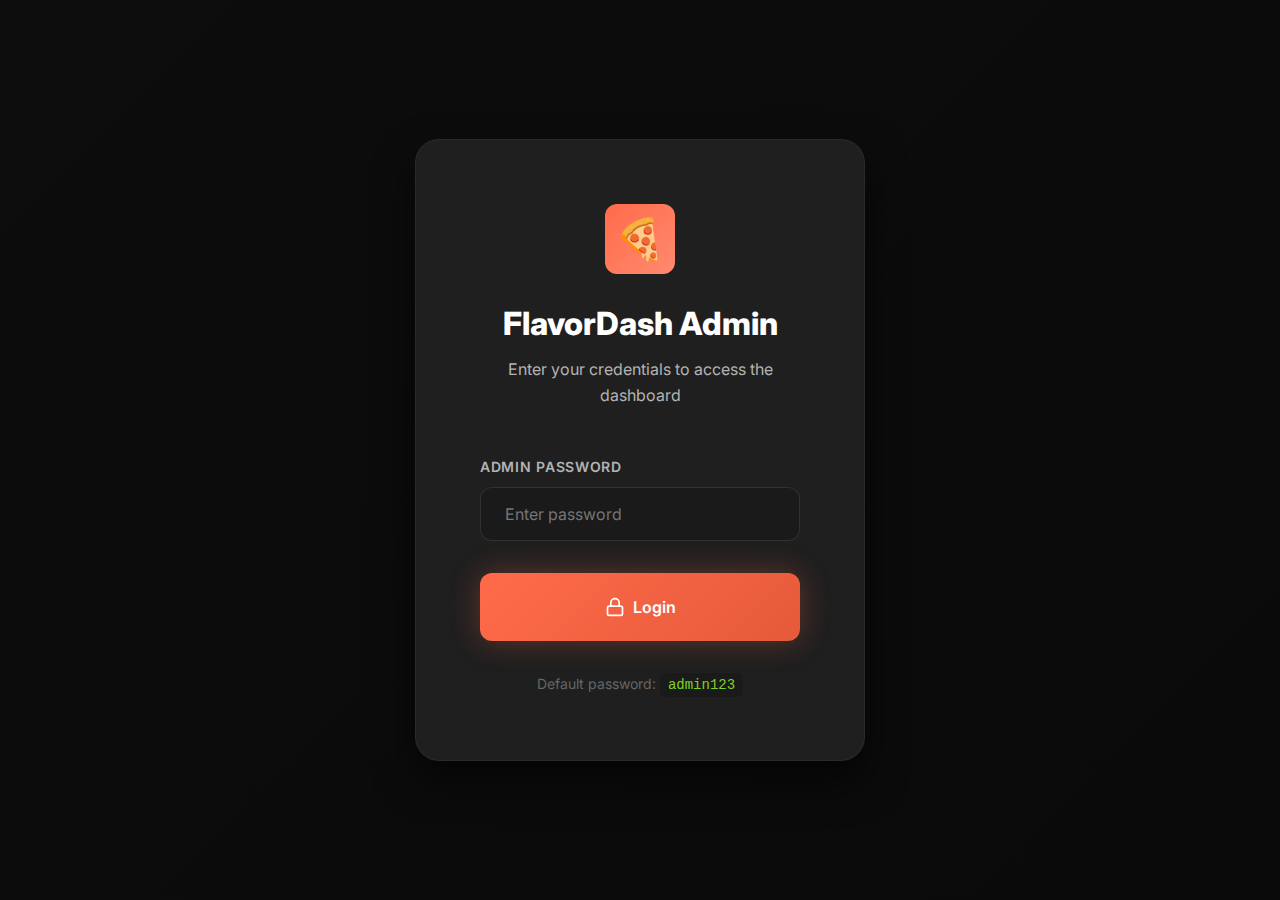
<file: admin.html>
<!DOCTYPE html>
<html lang="en">

<head>
    <meta charset="UTF-8">
    <meta name="viewport" content="width=device-width, initial-scale=1.0">
    <meta name="description" content="FlavorDash - Admin Dashboard">
    <title>Admin Dashboard | FlavorDash</title>
    <link rel="stylesheet" href="styles.css">
    <link rel="stylesheet" href="admin.css">
    <link rel="icon"
        href="data:image/svg+xml,<svg xmlns='http://www.w3.org/2000/svg' viewBox='0 0 100 100'><text y='.9em' font-size='90'>🍔</text></svg>">
</head>

<body>
    <!-- Login Screen -->
    <div class="login-container" id="loginScreen">
        <div class="login-card">
            <div class="login-header">
                <div class="logo-icon">🍕</div>
                <h1 class="login-title">FlavorDash <span class="accent">Admin</span></h1>
                <p class="login-subtitle">Enter your credentials to access the dashboard</p>
            </div>
            <form class="login-form" id="loginForm">
                <div class="form-group">
                    <label for="password">Admin Password</label>
                    <input type="password" id="password" class="form-input" placeholder="Enter password" required>
                </div>
                <button type="submit" class="login-btn">
                    <svg xmlns="http://www.w3.org/2000/svg" viewBox="0 0 24 24" fill="none" stroke="currentColor"
                        stroke-width="2" stroke-linecap="round" stroke-linejoin="round">
                        <rect x="3" y="11" width="18" height="11" rx="2" ry="2"></rect>
                        <path d="M7 11V7a5 5 0 0 1 10 0v4"></path>
                    </svg>
                    Login
                </button>
                <p class="login-hint">Default password: <code>admin123</code></p>
            </form>
        </div>
    </div>

    <!-- Admin Dashboard -->
    <div class="admin-dashboard" id="adminDashboard" style="display: none;">
        <!-- Header -->
        <header class="header">
            <div class="header-container">
                <a href="index.html" class="logo">
                    <div class="logo-icon">🍕</div>
                    <span class="logo-text">FlavorDash Admin</span>
                </a>

                <nav class="nav-menu">
                    <a href="index.html" class="nav-link">Main Site</a>
                    <a href="orders.html" class="nav-link">Orders</a>
                    <button class="logout-btn" onclick="logout()">
                        <svg xmlns="http://www.w3.org/2000/svg" viewBox="0 0 24 24" fill="none" stroke="currentColor"
                            stroke-width="2" stroke-linecap="round" stroke-linejoin="round">
                            <path d="M9 21H5a2 2 0 0 1-2-2V5a2 2 0 0 1 2-2h4"></path>
                            <polyline points="16 17 21 12 16 7"></polyline>
                            <line x1="21" y1="12" x2="9" y2="12"></line>
                        </svg>
                        Logout
                    </button>
                </nav>
            </div>
        </header>

        <!-- Main Content -->
        <main class="admin-content">
            <div class="admin-container">
                <h1 class="admin-title">Dashboard <span class="accent">Overview</span></h1>

                <!-- Statistics Cards -->
                <div class="stats-grid">
                    <div class="stat-card">
                        <div class="stat-icon" style="background: rgba(255, 107, 74, 0.15);">
                            <svg xmlns="http://www.w3.org/2000/svg" viewBox="0 0 24 24" fill="none"
                                stroke="currentColor" stroke-width="2" stroke-linecap="round" stroke-linejoin="round">
                                <circle cx="9" cy="21" r="1"></circle>
                                <circle cx="20" cy="21" r="1"></circle>
                                <path d="M1 1h4l2.68 13.39a2 2 0 0 0 2 1.61h9.72a2 2 0 0 0 2-1.61L23 6H6"></path>
                            </svg>
                        </div>
                        <div class="stat-details">
                            <span class="stat-label">Total Orders</span>
                            <span class="stat-value" id="totalOrders">0</span>
                        </div>
                    </div>

                    <div class="stat-card">
                        <div class="stat-icon" style="background: rgba(126, 211, 33, 0.15);">
                            <svg xmlns="http://www.w3.org/2000/svg" viewBox="0 0 24 24" fill="none"
                                stroke="currentColor" stroke-width="2" stroke-linecap="round" stroke-linejoin="round">
                                <rect x="2" y="7" width="20" height="14" rx="2" ry="2"></rect>
                                <path d="M16 21V5a2 2 0 0 0-2-2h-4a2 2 0 0 0-2 2v16"></path>
                            </svg>
                        </div>
                        <div class="stat-details">
                            <span class="stat-label">Total Products</span>
                            <span class="stat-value" id="totalProducts">0</span>
                        </div>
                    </div>

                    <div class="stat-card">
                        <div class="stat-icon" style="background: rgba(33, 150, 243, 0.15);">
                            <svg xmlns="http://www.w3.org/2000/svg" viewBox="0 0 24 24" fill="none"
                                stroke="currentColor" stroke-width="2" stroke-linecap="round" stroke-linejoin="round">
                                <line x1="12" y1="1" x2="12" y2="23"></line>
                                <path d="M17 5H9.5a3.5 3.5 0 0 0 0 7h5a3.5 3.5 0 0 1 0 7H6"></path>
                            </svg>
                        </div>
                        <div class="stat-details">
                            <span class="stat-label">Total Revenue</span>
                            <span class="stat-value" id="totalRevenue">$0</span>
                        </div>
                    </div>

                    <div class="stat-card">
                        <div class="stat-icon" style="background: rgba(255, 193, 7, 0.15);">
                            <svg xmlns="http://www.w3.org/2000/svg" viewBox="0 0 24 24" fill="none"
                                stroke="currentColor" stroke-width="2" stroke-linecap="round" stroke-linejoin="round">
                                <circle cx="12" cy="12" r="10"></circle>
                                <polyline points="12 6 12 12 16 14"></polyline>
                            </svg>
                        </div>
                        <div class="stat-details">
                            <span class="stat-label">Pending Orders</span>
                            <span class="stat-value" id="pendingOrders">0</span>
                        </div>
                    </div>
                </div>

                <!-- Recent Orders Section -->
                <div class="section">
                    <div class="section-header">
                        <h2 class="section-title">Recent Orders</h2>
                        <a href="orders.html" class="view-all-link">View All →</a>
                    </div>
                    <div class="table-container">
                        <table class="data-table">
                            <thead>
                                <tr>
                                    <th>Order ID</th>
                                    <th>Date</th>
                                    <th>Items</th>
                                    <th>Total</th>
                                    <th>Status</th>
                                </tr>
                            </thead>
                            <tbody id="recentOrdersTable">
                                <!-- Orders will be inserted here -->
                            </tbody>
                        </table>
                    </div>
                </div>

                <!-- Products Section -->
                <div class="section">
                    <div class="section-header">
                        <h2 class="section-title">Products Management</h2>
                        <span class="info-text">View and manage menu items</span>
                    </div>
                    <div class="table-container">
                        <table class="data-table">
                            <thead>
                                <tr>
                                    <th>Image</th>
                                    <th>Name</th>
                                    <th>Category</th>
                                    <th>Price</th>
                                    <th>Badge</th>
                                </tr>
                            </thead>
                            <tbody id="productsTable">
                                <!-- Products will be inserted here -->
                            </tbody>
                        </table>
                    </div>
                </div>
            </div>
        </main>

        <!-- Footer -->
        <footer class="footer">
            <div class="footer-bottom">
                <p class="footer-copyright">© 2024 FlavorDash Admin Panel. All rights reserved.</p>
            </div>
        </footer>
    </div>

    <script src="orders.js"></script>
    <script src="admin.js"></script>
</body>

</html>
</file>
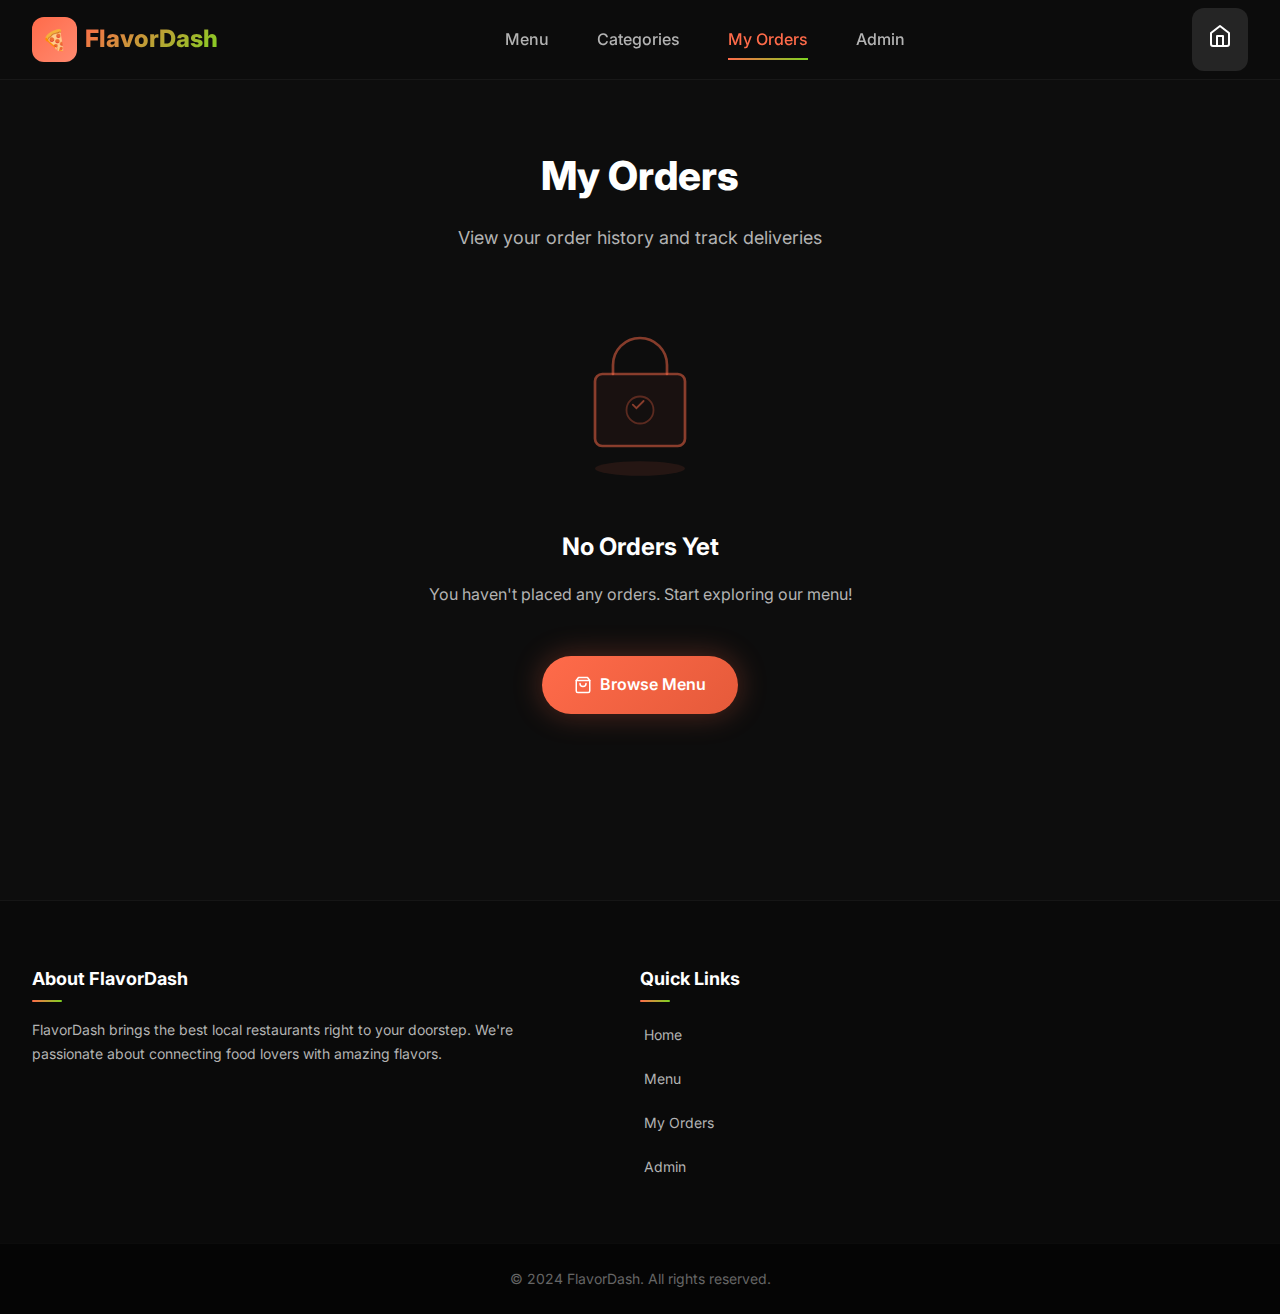
<file: orders.html>
<!DOCTYPE html>
<html lang="en">

<head>
    <meta charset="UTF-8">
    <meta name="viewport" content="width=device-width, initial-scale=1.0">
    <meta name="description" content="FlavorDash - View your order history and track deliveries">
    <title>My Orders | FlavorDash</title>
    <link rel="stylesheet" href="styles.css">
    <link rel="stylesheet" href="orders.css">
    <link rel="icon"
        href="data:image/svg+xml,<svg xmlns='http://www.w3.org/2000/svg' viewBox='0 0 100 100'><text y='.9em' font-size='90'>🍔</text></svg>">
</head>

<body>
    <!-- Header -->
    <header class="header">
        <div class="header-container">
            <a href="index.html" class="logo">
                <div class="logo-icon">🍕</div>
                <span class="logo-text">FlavorDash</span>
            </a>

            <nav class="nav-menu">
                <a href="index.html#menu" class="nav-link">Menu</a>
                <a href="index.html#categories" class="nav-link">Categories</a>
                <a href="orders.html" class="nav-link active">My Orders</a>
                <a href="admin.html" class="nav-link">Admin</a>
            </nav>

            <a href="index.html" class="cart-button">
                <svg xmlns="http://www.w3.org/2000/svg" viewBox="0 0 24 24" fill="none" stroke="currentColor"
                    stroke-width="2" stroke-linecap="round" stroke-linejoin="round">
                    <path d="M3 9l9-7 9 7v11a2 2 0 0 1-2 2H5a2 2 0 0 1-2-2z"></path>
                    <polyline points="9 22 9 12 15 12 15 22"></polyline>
                </svg>
            </a>
        </div>
    </header>

    <!-- Main Content -->
    <main class="main-content">
        <div class="orders-container">
            <div class="orders-header">
                <h1 class="page-title">My <span class="accent">Orders</span></h1>
                <p class="page-description">View your order history and track deliveries</p>
            </div>

            <!-- Empty State -->
            <div class="orders-empty" id="ordersEmpty" style="display: none;">
                <div class="empty-illustration">
                    <svg xmlns="http://www.w3.org/2000/svg" viewBox="0 0 200 180" fill="none">
                        <ellipse cx="100" cy="165" rx="50" ry="8" fill="rgba(255,107,74,0.1)" />
                        <rect x="50" y="60" width="100" height="80" rx="8" stroke="rgba(255,107,74,0.5)"
                            stroke-width="3" fill="rgba(255,107,74,0.05)" />
                        <path d="M70 60V50a30 30 0 0 1 60 0v10" stroke="rgba(255,107,74,0.5)" stroke-width="3"
                            stroke-linecap="round" fill="none" />
                        <circle cx="100" cy="100" r="15" stroke="rgba(255,107,74,0.3)" stroke-width="2"
                            fill="rgba(13,13,13,0.5)" />
                        <path d="M92 94l4 4 8-8" stroke="rgba(255,107,74,0.5)" stroke-width="2" stroke-linecap="round"
                            fill="none" />
                    </svg>
                </div>
                <h3 class="empty-title">No Orders Yet</h3>
                <p class="empty-text">You haven't placed any orders. Start exploring our menu!</p>
                <a href="index.html#menu" class="browse-menu-btn">
                    <svg xmlns="http://www.w3.org/2000/svg" viewBox="0 0 24 24" fill="none" stroke="currentColor"
                        stroke-width="2" stroke-linecap="round" stroke-linejoin="round">
                        <path d="M6 2L3 6v14a2 2 0 0 0 2 2h14a2 2 0 0 0 2-2V6l-3-4z"></path>
                        <line x1="3" y1="6" x2="21" y2="6"></line>
                        <path d="M16 10a4 4 0 0 1-8 0"></path>
                    </svg>
                    Browse Menu
                </a>
            </div>

            <!-- Orders List -->
            <div class="orders-list" id="ordersList"></div>
        </div>
    </main>

    <!-- Footer -->
    <footer class="footer">
        <div class="footer-main">
            <div class="footer-container">
                <div class="footer-column">
                    <h3 class="footer-heading">About FlavorDash</h3>
                    <p class="footer-about">
                        FlavorDash brings the best local restaurants right to your doorstep.
                        We're passionate about connecting food lovers with amazing flavors.
                    </p>
                </div>
                <div class="footer-column">
                    <h3 class="footer-heading">Quick Links</h3>
                    <ul class="footer-links">
                        <li><a href="index.html">Home</a></li>
                        <li><a href="index.html#menu">Menu</a></li>
                        <li><a href="orders.html">My Orders</a></li>
                        <li><a href="admin.html">Admin</a></li>
                    </ul>
                </div>
            </div>
        </div>
        <div class="footer-bottom">
            <p class="footer-copyright">© 2024 FlavorDash. All rights reserved.</p>
        </div>
    </footer>

    <script src="orders.js"></script>
</body>

</html>
</file>
<file: styles.css>
/* ============================================
   FlavorDash - Online Food Ordering System
   Modern Dark Theme with Coral & Lime Accents
   ============================================ */

/* Google Fonts */
@import url('https://fonts.googleapis.com/css2?family=Inter:wght@300;400;500;600;700;800&display=swap');

/* CSS Custom Properties */
:root {
  /* Colors */
  --bg-primary: #0d0d0d;
  --bg-secondary: #1a1a1a;
  --bg-tertiary: #252525;
  --bg-card: #1f1f1f;

  --text-primary: #ffffff;
  --text-secondary: #b3b3b3;
  --text-muted: #666666;

  --coral: #FF6B4A;
  --coral-light: #FF8A70;
  --coral-dark: #E55A3A;

  --lime: #7ED321;
  --lime-light: #9AE84A;
  --lime-dark: #6BB81A;

  /* Spacing */
  --space-xs: 0.25rem;
  --space-sm: 0.5rem;
  --space-md: 1rem;
  --space-lg: 1.5rem;
  --space-xl: 2rem;
  --space-2xl: 3rem;
  --space-3xl: 4rem;

  /* Typography */
  --font-family: 'Inter', -apple-system, BlinkMacSystemFont, sans-serif;
  --font-size-xs: 0.75rem;
  --font-size-sm: 0.875rem;
  --font-size-base: 1rem;
  --font-size-lg: 1.125rem;
  --font-size-xl: 1.25rem;
  --font-size-2xl: 1.5rem;
  --font-size-3xl: 2rem;
  --font-size-4xl: 2.5rem;
  --font-size-5xl: 3.5rem;

  /* Border Radius */
  --radius-sm: 0.375rem;
  --radius-md: 0.5rem;
  --radius-lg: 0.75rem;
  --radius-xl: 1rem;
  --radius-2xl: 1.5rem;
  --radius-full: 9999px;

  /* Shadows */
  --shadow-sm: 0 1px 2px rgba(0, 0, 0, 0.3);
  --shadow-md: 0 4px 6px rgba(0, 0, 0, 0.4);
  --shadow-lg: 0 10px 25px rgba(0, 0, 0, 0.5);
  --shadow-xl: 0 20px 40px rgba(0, 0, 0, 0.6);
  --shadow-glow-coral: 0 0 30px rgba(255, 107, 74, 0.3);
  --shadow-glow-lime: 0 0 30px rgba(126, 211, 33, 0.3);

  /* Transitions */
  --transition-fast: 150ms ease;
  --transition-base: 250ms ease;
  --transition-slow: 400ms ease;

  /* Layout */
  --header-height: 80px;
  --sidebar-width: 380px;
  --container-max: 1400px;
}

/* Reset & Base */
*,
*::before,
*::after {
  box-sizing: border-box;
  margin: 0;
  padding: 0;
}

html {
  scroll-behavior: smooth;
}

body {
  font-family: var(--font-family);
  background-color: var(--bg-primary);
  color: var(--text-primary);
  line-height: 1.6;
  min-height: 100vh;
  overflow-x: hidden;
}

a {
  text-decoration: none;
  color: inherit;
  transition: color var(--transition-fast);
}

ul {
  list-style: none;
}

img {
  max-width: 100%;
  height: auto;
  display: block;
}

button {
  font-family: inherit;
  cursor: pointer;
  border: none;
  outline: none;
}

/* ============================================
   Header Styles
   ============================================ */

.header {
  position: fixed;
  top: 0;
  left: 0;
  right: 0;
  height: var(--header-height);
  background: rgba(13, 13, 13, 0.95);
  backdrop-filter: blur(20px);
  border-bottom: 1px solid rgba(255, 255, 255, 0.05);
  z-index: 1000;
}

.header-container {
  max-width: var(--container-max);
  margin: 0 auto;
  padding: 0 var(--space-xl);
  height: 100%;
  display: flex;
  align-items: center;
  justify-content: space-between;
}

.logo {
  display: flex;
  align-items: center;
  gap: var(--space-sm);
}

.logo-icon {
  width: 45px;
  height: 45px;
  background: linear-gradient(135deg, var(--coral), var(--coral-light));
  border-radius: var(--radius-lg);
  display: flex;
  align-items: center;
  justify-content: center;
  font-size: var(--font-size-xl);
}

.logo-text {
  font-size: var(--font-size-2xl);
  font-weight: 800;
  background: linear-gradient(135deg, var(--coral), var(--lime));
  -webkit-background-clip: text;
  -webkit-text-fill-color: transparent;
  background-clip: text;
}

.nav-menu {
  display: flex;
  align-items: center;
  gap: var(--space-2xl);
}

.nav-link {
  font-size: var(--font-size-base);
  font-weight: 500;
  color: var(--text-secondary);
  position: relative;
  padding: var(--space-sm) 0;
}

.nav-link::after {
  content: '';
  position: absolute;
  bottom: 0;
  left: 0;
  width: 0;
  height: 2px;
  background: linear-gradient(90deg, var(--coral), var(--lime));
  transition: width var(--transition-base);
}

.nav-link:hover {
  color: var(--text-primary);
}

.nav-link:hover::after {
  width: 100%;
}

.nav-link.active {
  color: var(--coral);
}

.nav-link.active::after {
  width: 100%;
}

.cart-button {
  position: relative;
  background: var(--bg-tertiary);
  padding: var(--space-md);
  border-radius: var(--radius-lg);
  transition: all var(--transition-base);
}

.cart-button:hover {
  background: var(--bg-card);
  transform: translateY(-2px);
  box-shadow: var(--shadow-md);
}

.cart-button svg {
  width: 24px;
  height: 24px;
  color: var(--text-primary);
}

.cart-badge {
  position: absolute;
  top: -5px;
  right: -5px;
  background: var(--coral);
  color: white;
  font-size: var(--font-size-xs);
  font-weight: 700;
  min-width: 20px;
  height: 20px;
  border-radius: var(--radius-full);
  display: flex;
  align-items: center;
  justify-content: center;
  padding: 0 var(--space-xs);
}

/* ============================================
   Main Layout
   ============================================ */

.main-content {
  min-height: 100vh;
  padding-top: var(--header-height);
}

/* ============================================
   Hero Section
   ============================================ */

.hero {
  position: relative;
  height: 70vh;
  min-height: 500px;
  display: flex;
  align-items: center;
  overflow: hidden;
}

.hero-background {
  position: absolute;
  inset: 0;
  z-index: -1;
}

.hero-background img {
  width: 100%;
  height: 100%;
  object-fit: cover;
}

.hero-overlay {
  position: absolute;
  inset: 0;
  background: linear-gradient(90deg,
      rgba(13, 13, 13, 0.95) 0%,
      rgba(13, 13, 13, 0.7) 50%,
      rgba(13, 13, 13, 0.3) 100%);
}

.hero-content {
  position: relative;
  max-width: var(--container-max);
  margin: 0 auto;
  padding: 0 var(--space-xl);
  width: 100%;
}

.hero-badge {
  display: inline-flex;
  align-items: center;
  gap: var(--space-sm);
  background: rgba(126, 211, 33, 0.15);
  border: 1px solid rgba(126, 211, 33, 0.3);
  color: var(--lime);
  padding: var(--space-sm) var(--space-lg);
  border-radius: var(--radius-full);
  font-size: var(--font-size-sm);
  font-weight: 600;
  margin-bottom: var(--space-lg);
}

.hero-badge::before {
  content: '';
  width: 8px;
  height: 8px;
  background: var(--lime);
  border-radius: var(--radius-full);
  animation: pulse 2s infinite;
}

@keyframes pulse {

  0%,
  100% {
    opacity: 1;
    transform: scale(1);
  }

  50% {
    opacity: 0.5;
    transform: scale(1.2);
  }
}

.hero-title {
  font-size: var(--font-size-5xl);
  font-weight: 800;
  line-height: 1.1;
  margin-bottom: var(--space-lg);
  max-width: 600px;
}

.hero-title .highlight {
  background: linear-gradient(135deg, var(--coral), var(--coral-light));
  -webkit-background-clip: text;
  -webkit-text-fill-color: transparent;
  background-clip: text;
}

.hero-description {
  font-size: var(--font-size-lg);
  color: var(--text-secondary);
  max-width: 500px;
  margin-bottom: var(--space-xl);
}

.hero-cta {
  display: inline-flex;
  align-items: center;
  gap: var(--space-sm);
  background: linear-gradient(135deg, var(--coral), var(--coral-dark));
  color: white;
  padding: var(--space-lg) var(--space-2xl);
  border-radius: var(--radius-full);
  font-size: var(--font-size-lg);
  font-weight: 600;
  transition: all var(--transition-base);
  box-shadow: var(--shadow-glow-coral);
}

.hero-cta:hover {
  transform: translateY(-3px);
  box-shadow: 0 15px 40px rgba(255, 107, 74, 0.4);
}

.hero-cta svg {
  width: 20px;
  height: 20px;
  transition: transform var(--transition-base);
}

.hero-cta:hover svg {
  transform: translateX(5px);
}

/* ============================================
   Menu Section
   ============================================ */

.menu-section {
  padding: var(--space-3xl) var(--space-xl);
  max-width: var(--container-max);
  margin: 0 auto;
}

.section-header {
  display: flex;
  align-items: center;
  justify-content: space-between;
  margin-bottom: var(--space-2xl);
}

.section-title {
  font-size: var(--font-size-3xl);
  font-weight: 700;
}

.section-title .accent {
  color: var(--coral);
}

.filter-tabs {
  display: flex;
  gap: var(--space-sm);
}

.filter-tab {
  background: var(--bg-secondary);
  color: var(--text-secondary);
  padding: var(--space-sm) var(--space-lg);
  border-radius: var(--radius-full);
  font-size: var(--font-size-sm);
  font-weight: 500;
  transition: all var(--transition-base);
}

.filter-tab:hover {
  background: var(--bg-tertiary);
  color: var(--text-primary);
}

.filter-tab.active {
  background: var(--coral);
  color: white;
}

/* ============================================
   Food Cards Grid
   ============================================ */

.food-grid {
  display: grid;
  grid-template-columns: repeat(auto-fill, minmax(280px, 1fr));
  gap: var(--space-xl);
}

.food-card {
  background: var(--bg-card);
  border-radius: var(--radius-xl);
  overflow: hidden;
  transition: all var(--transition-base);
  border: 1px solid rgba(255, 255, 255, 0.03);
}

.food-card:hover {
  transform: translateY(-8px);
  box-shadow: var(--shadow-xl);
  border-color: rgba(255, 107, 74, 0.2);
}

.food-card-image {
  position: relative;
  height: 200px;
  overflow: hidden;
}

.food-card-image img {
  width: 100%;
  height: 100%;
  object-fit: cover;
  transition: transform var(--transition-slow);
}

.food-card:hover .food-card-image img {
  transform: scale(1.1);
}

.food-card-badge {
  position: absolute;
  top: var(--space-md);
  left: var(--space-md);
  background: var(--lime);
  color: var(--bg-primary);
  padding: var(--space-xs) var(--space-sm);
  border-radius: var(--radius-sm);
  font-size: var(--font-size-xs);
  font-weight: 700;
  text-transform: uppercase;
}

.food-card-content {
  padding: var(--space-lg);
}

.food-card-category {
  font-size: var(--font-size-xs);
  color: var(--coral);
  font-weight: 600;
  text-transform: uppercase;
  letter-spacing: 0.05em;
  margin-bottom: var(--space-xs);
}

.food-card-title {
  font-size: var(--font-size-xl);
  font-weight: 700;
  margin-bottom: var(--space-sm);
}

.food-card-description {
  font-size: var(--font-size-sm);
  color: var(--text-secondary);
  margin-bottom: var(--space-lg);
  line-height: 1.5;
}

.food-card-footer {
  display: flex;
  align-items: center;
  justify-content: space-between;
}

.food-card-price {
  font-size: var(--font-size-2xl);
  font-weight: 800;
  color: var(--text-primary);
}

.food-card-price span {
  font-size: var(--font-size-base);
  color: var(--text-muted);
  font-weight: 400;
}

.add-to-cart-btn {
  display: flex;
  align-items: center;
  gap: var(--space-sm);
  background: var(--coral);
  color: white;
  padding: var(--space-sm) var(--space-lg);
  border-radius: var(--radius-lg);
  font-size: var(--font-size-sm);
  font-weight: 600;
  transition: all var(--transition-base);
}

.add-to-cart-btn:hover {
  background: var(--coral-dark);
  transform: scale(1.05);
  box-shadow: var(--shadow-glow-coral);
}

.add-to-cart-btn svg {
  width: 18px;
  height: 18px;
}

/* ============================================
   Cart Overlay & Off-Canvas Drawer
   ============================================ */

/* Overlay Backdrop */
.cart-overlay {
  position: fixed;
  inset: 0;
  background: rgba(0, 0, 0, 0.7);
  backdrop-filter: blur(4px);
  z-index: 1000;
  opacity: 0;
  visibility: hidden;
  transition: all var(--transition-base);
}

.cart-overlay.active {
  opacity: 1;
  visibility: visible;
}

/* Off-Canvas Cart Drawer */
.cart-drawer {
  position: fixed;
  top: 0;
  right: 0;
  width: 400px;
  height: 100vh;
  background: linear-gradient(180deg, #1a1a1a 0%, #141414 100%);
  border-left: 1px solid rgba(255, 107, 74, 0.15);
  display: flex;
  flex-direction: column;
  z-index: 1001;
  transform: translateX(100%);
  transition: transform 0.35s cubic-bezier(0.4, 0, 0.2, 1);
  box-shadow: -10px 0 40px rgba(0, 0, 0, 0.5);
}

.cart-drawer.open {
  transform: translateX(0);
}

/* Drawer Header */
.drawer-header {
  display: flex;
  align-items: center;
  justify-content: space-between;
  padding: var(--space-xl);
  border-bottom: 1px solid rgba(255, 255, 255, 0.08);
  background: rgba(255, 107, 74, 0.03);
  flex-shrink: 0;
}

.drawer-title {
  display: flex;
  align-items: center;
  gap: var(--space-sm);
  font-size: var(--font-size-xl);
  font-weight: 700;
  margin: 0;
}

.drawer-title svg {
  color: var(--coral);
  width: 24px;
  height: 24px;
}

.cart-count {
  background: var(--bg-tertiary);
  padding: var(--space-xs) var(--space-sm);
  border-radius: var(--radius-full);
  font-size: var(--font-size-xs);
  color: var(--text-secondary);
  margin-left: var(--space-sm);
}

.drawer-close-btn {
  width: 40px;
  height: 40px;
  background: var(--bg-tertiary);
  border-radius: var(--radius-lg);
  display: flex;
  align-items: center;
  justify-content: center;
  color: var(--text-secondary);
  transition: all var(--transition-base);
}

.drawer-close-btn:hover {
  background: var(--coral);
  color: white;
  transform: rotate(90deg);
}

.drawer-close-btn svg {
  width: 20px;
  height: 20px;
}

/* Drawer Body (Scrollable) */
.drawer-body {
  flex: 1;
  overflow-y: auto;
  display: flex;
  flex-direction: column;
}

.cart-items {
  flex: 1;
  overflow-y: auto;
  padding: var(--space-lg);
}


.cart-item {
  display: flex;
  gap: var(--space-md);
  padding: var(--space-md);
  background: var(--bg-card);
  border-radius: var(--radius-lg);
  margin-bottom: var(--space-md);
  transition: all var(--transition-base);
  border: 1px solid rgba(255, 255, 255, 0.03);
}

.cart-item:hover {
  background: var(--bg-tertiary);
  border-color: rgba(255, 107, 74, 0.15);
}

.cart-item-image {
  width: 60px;
  height: 60px;
  border-radius: var(--radius-md);
  overflow: hidden;
  flex-shrink: 0;
}

.cart-item-image img {
  width: 100%;
  height: 100%;
  object-fit: cover;
}

.cart-item-details {
  flex: 1;
  min-width: 0;
}

.cart-item-name {
  font-weight: 600;
  font-size: var(--font-size-sm);
  margin-bottom: var(--space-xs);
  white-space: nowrap;
  overflow: hidden;
  text-overflow: ellipsis;
}

.cart-item-price {
  color: var(--coral);
  font-weight: 700;
  font-size: var(--font-size-sm);
}

.cart-item-controls {
  display: flex;
  align-items: center;
  gap: var(--space-sm);
  margin-top: var(--space-sm);
}

.qty-btn {
  width: 28px;
  height: 28px;
  background: var(--bg-tertiary);
  border-radius: var(--radius-sm);
  display: flex;
  align-items: center;
  justify-content: center;
  color: var(--text-secondary);
  font-size: var(--font-size-lg);
  transition: all var(--transition-fast);
}

.qty-btn:hover {
  background: var(--coral);
  color: white;
}

.cart-item-qty {
  font-weight: 600;
  min-width: 24px;
  text-align: center;
}

.remove-item-btn {
  margin-left: auto;
  color: var(--text-muted);
  background: none;
  padding: var(--space-xs);
  transition: color var(--transition-fast);
}

.remove-item-btn:hover {
  color: #ff4444;
}

.remove-item-btn svg {
  width: 18px;
  height: 18px;
}

/* Empty Cart State - Redesigned */
.cart-empty {
  flex: 1;
  display: flex;
  flex-direction: column;
  align-items: center;
  justify-content: center;
  padding: var(--space-xl);
  text-align: center;
}

.empty-cart-illustration {
  width: 180px;
  height: 160px;
  margin-bottom: var(--space-xl);
  animation: floatCart 3s ease-in-out infinite;
}

@keyframes floatCart {

  0%,
  100% {
    transform: translateY(0);
  }

  50% {
    transform: translateY(-10px);
  }
}

.empty-cart-illustration svg {
  width: 100%;
  height: 100%;
}

.empty-cart-title {
  font-size: var(--font-size-xl);
  font-weight: 700;
  color: var(--text-primary);
  margin-bottom: var(--space-sm);
}

.empty-cart-text {
  font-size: var(--font-size-sm);
  color: var(--text-muted);
  margin-bottom: var(--space-xl);
  line-height: 1.5;
}

.browse-menu-btn {
  display: inline-flex;
  align-items: center;
  gap: var(--space-sm);
  background: linear-gradient(135deg, var(--coral), var(--coral-dark));
  color: white;
  padding: var(--space-md) var(--space-xl);
  border-radius: var(--radius-full);
  font-size: var(--font-size-base);
  font-weight: 600;
  transition: all var(--transition-base);
  box-shadow: var(--shadow-glow-coral);
}

.browse-menu-btn:hover {
  transform: translateY(-2px);
  box-shadow: 0 10px 30px rgba(255, 107, 74, 0.4);
}

.browse-menu-btn svg {
  width: 18px;
  height: 18px;
}

/* Drawer Footer (Fixed at Bottom) */
.drawer-footer {
  padding: var(--space-xl);
  border-top: 1px solid rgba(255, 255, 255, 0.08);
  background: linear-gradient(180deg, #1f1f1f 0%, #181818 100%);
  flex-shrink: 0;
}

.cart-summary {
  margin-bottom: var(--space-lg);
}

.cart-row {
  display: flex;
  justify-content: space-between;
  margin-bottom: var(--space-sm);
  font-size: var(--font-size-sm);
}

.cart-row span:first-child {
  color: var(--text-secondary);
}

.cart-row.total {
  font-size: var(--font-size-xl);
  font-weight: 700;
  margin-top: var(--space-md);
  padding-top: var(--space-md);
  border-top: 1px solid rgba(255, 255, 255, 0.1);
}

.cart-row.total span:last-child {
  color: var(--lime);
}

.checkout-btn {
  width: 100%;
  background: linear-gradient(135deg, var(--lime), var(--lime-dark));
  color: var(--bg-primary);
  padding: var(--space-lg);
  border-radius: var(--radius-lg);
  font-size: var(--font-size-lg);
  font-weight: 700;
  display: flex;
  align-items: center;
  justify-content: center;
  gap: var(--space-sm);
  transition: all var(--transition-base);
  box-shadow: var(--shadow-glow-lime);
}

.checkout-btn:hover:not(:disabled) {
  transform: translateY(-2px);
  box-shadow: 0 15px 40px rgba(126, 211, 33, 0.4);
}

.checkout-btn:disabled {
  background: var(--bg-tertiary);
  color: var(--text-muted);
  box-shadow: none;
  cursor: not-allowed;
  opacity: 0.6;
}

.checkout-btn svg {
  width: 20px;
  height: 20px;
}

/* ============================================
   Footer - Redesigned
   ============================================ */

.footer {
  background: #0a0a0a;
  border-top: 1px solid rgba(255, 255, 255, 0.05);
}

.footer-main {
  padding: var(--space-3xl) var(--space-xl);
}

.footer-container {
  max-width: var(--container-max);
  margin: 0 auto;
  display: grid;
  grid-template-columns: 2fr 1fr 1fr;
  gap: var(--space-3xl);
}

.footer-column {
  display: flex;
  flex-direction: column;
}

.footer-heading {
  font-size: var(--font-size-lg);
  font-weight: 700;
  color: var(--text-primary);
  margin-bottom: var(--space-lg);
  position: relative;
}

.footer-heading::after {
  content: '';
  position: absolute;
  bottom: -8px;
  left: 0;
  width: 30px;
  height: 2px;
  background: linear-gradient(90deg, var(--coral), var(--lime));
  border-radius: var(--radius-full);
}

.footer-about {
  font-size: var(--font-size-sm);
  color: var(--text-secondary);
  line-height: 1.7;
}

.footer-links {
  display: flex;
  flex-direction: column;
  gap: var(--space-md);
}

.footer-links li a {
  font-size: var(--font-size-sm);
  color: var(--text-secondary);
  transition: all var(--transition-fast);
  display: inline-flex;
  align-items: center;
  gap: var(--space-xs);
}

.footer-links li a::before {
  content: '';
  width: 0;
  height: 2px;
  background: var(--coral);
  transition: width var(--transition-base);
}

.footer-links li a:hover {
  color: var(--coral);
}

.footer-links li a:hover::before {
  width: 12px;
}

.social-icons {
  display: flex;
  gap: var(--space-md);
}

.social-icon {
  width: 42px;
  height: 42px;
  background: var(--bg-tertiary);
  border-radius: var(--radius-lg);
  display: flex;
  align-items: center;
  justify-content: center;
  color: var(--coral);
  transition: all var(--transition-base);
  border: 1px solid rgba(255, 107, 74, 0.2);
}

.social-icon:hover {
  background: var(--coral);
  color: white;
  transform: translateY(-3px);
  box-shadow: 0 8px 20px rgba(255, 107, 74, 0.3);
}

.social-icon svg {
  width: 20px;
  height: 20px;
}

.footer-bottom {
  padding: var(--space-lg) var(--space-xl);
  background: #050505;
  border-top: 1px solid rgba(255, 255, 255, 0.03);
}

.footer-copyright {
  text-align: center;
  font-size: var(--font-size-sm);
  color: var(--text-muted);
}

.footer-copyright span {
  color: var(--coral);
  font-weight: 600;
}


/* ============================================
   Responsive Design
   ============================================ */

@media (max-width: 1200px) {
  .cart-drawer {
    width: 360px;
  }
}

@media (max-width: 992px) {
  .cart-drawer {
    width: 340px;
  }
}

@media (max-width: 768px) {
  :root {
    --header-height: 70px;
    --font-size-5xl: 2.5rem;
  }

  .nav-menu {
    display: none;
  }

  .hero {
    height: 60vh;
  }

  .hero-title {
    font-size: var(--font-size-3xl);
  }

  .section-header {
    flex-direction: column;
    align-items: flex-start;
    gap: var(--space-lg);
  }

  .filter-tabs {
    flex-wrap: wrap;
  }

  .footer-container {
    grid-template-columns: 1fr;
    gap: var(--space-2xl);
    text-align: center;
  }

  .footer-heading::after {
    left: 50%;
    transform: translateX(-50%);
  }

  .social-icons {
    justify-content: center;
  }

  .footer-links {
    align-items: center;
  }
}

@media (max-width: 480px) {
  .food-grid {
    grid-template-columns: 1fr;
  }

  .hero-content {
    padding: 0 var(--space-lg);
  }
}

/* ============================================
   Scrollbar Styles
   ============================================ */

::-webkit-scrollbar {
  width: 8px;
}

::-webkit-scrollbar-track {
  background: var(--bg-secondary);
}

::-webkit-scrollbar-thumb {
  background: var(--bg-tertiary);
  border-radius: var(--radius-full);
}

::-webkit-scrollbar-thumb:hover {
  background: var(--text-muted);
}

/* ============================================
   Animations
   ============================================ */

@keyframes fadeIn {
  from {
    opacity: 0;
    transform: translateY(20px);
  }

  to {
    opacity: 1;
    transform: translateY(0);
  }
}

.food-card {
  animation: fadeIn 0.5s ease forwards;
}

.food-card:nth-child(1) {
  animation-delay: 0.1s;
}

.food-card:nth-child(2) {
  animation-delay: 0.2s;
}

.food-card:nth-child(3) {
  animation-delay: 0.3s;
}

.food-card:nth-child(4) {
  animation-delay: 0.4s;
}

.food-card:nth-child(5) {
  animation-delay: 0.5s;
}

.food-card:nth-child(6) {
  animation-delay: 0.6s;
}
</file>
<file: admin.css>
/* Admin Dashboard Styles */

/* Login Screen */
.login-container {
    min-height: 100vh;
    display: flex;
    align-items: center;
    justify-content: center;
    padding: var(--space-xl);
    background: linear-gradient(135deg, var(--bg-primary) 0%, #0a0a0a 100%);
}

.login-card {
    background: var(--bg-card);
    border: 1px solid rgba(255, 255, 255, 0.05);
    border-radius: var(--radius-2xl);
    padding: var(--space-3xl);
    max-width: 450px;
    width: 100%;
    box-shadow: var(--shadow-xl);
}

.login-header {
    text-align: center;
    margin-bottom: var(--space-2xl);
}

.login-header .logo-icon {
    width: 70px;
    height: 70px;
    font-size: 2.5rem;
    margin: 0 auto var(--space-lg);
}

.login-title {
    font-size: var(--font-size-3xl);
    font-weight: 800;
    margin-bottom: var(--space-sm);
}

.login-subtitle {
    font-size: var(--font-size-base);
    color: var(--text-secondary);
}

.login-form {
    display: flex;
    flex-direction: column;
    gap: var(--space-xl);
}

.form-group {
    display: flex;
    flex-direction: column;
    gap: var(--space-sm);
}

.form-group label {
    font-size: var(--font-size-sm);
    font-weight: 600;
    color: var(--text-secondary);
    text-transform: uppercase;
    letter-spacing: 0.05em;
}

.form-input {
    background: var(--bg-secondary);
    border: 1px solid rgba(255, 255, 255, 0.1);
    border-radius: var(--radius-lg);
    padding: var(--space-md) var(--space-lg);
    font-size: var(--font-size-base);
    color: var(--text-primary);
    font-family: var(--font-family);
    transition: all var(--transition-base);
}

.form-input:focus {
    outline: none;
    border-color: var(--coral);
    box-shadow: 0 0 0 3px rgba(255, 107, 74, 0.1);
}

.login-btn {
    display: flex;
    align-items: center;
    justify-content: center;
    gap: var(--space-sm);
    background: linear-gradient(135deg, var(--coral), var(--coral-dark));
    color: white;
    padding: var(--space-lg);
    border-radius: var(--radius-lg);
    font-size: var(--font-size-base);
    font-weight: 600;
    transition: all var(--transition-base);
    box-shadow: var(--shadow-glow-coral);
}

.login-btn:hover {
    transform: translateY(-2px);
    box-shadow: 0 10px 30px rgba(255, 107, 74, 0.4);
}

.login-btn svg {
    width: 20px;
    height: 20px;
}

.login-hint {
    text-align: center;
    font-size: var(--font-size-sm);
    color: var(--text-muted);
}

.login-hint code {
    background: var(--bg-secondary);
    padding: var(--space-xs) var(--space-sm);
    border-radius: var(--radius-sm);
    color: var(--lime);
    font-family: 'Courier New', monospace;
}

/* Admin Dashboard */
.admin-content {
    min-height: 100vh;
    padding-top: var(--header-height);
}

.admin-container {
    max-width: var(--container-max);
    margin: 0 auto;
    padding: var(--space-3xl) var(--space-xl);
}

.admin-title {
    font-size: var(--font-size-4xl);
    font-weight: 800;
    margin-bottom: var(--space-2xl);
}

.logout-btn {
    display: flex;
    align-items: center;
    gap: var(--space-sm);
    background: var(--bg-tertiary);
    color: var(--text-primary);
    padding: var(--space-sm) var(--space-lg);
    border-radius: var(--radius-lg);
    font-size: var(--font-size-sm);
    font-weight: 600;
    transition: all var(--transition-base);
}

.logout-btn:hover {
    background: rgba(244, 67, 54, 0.2);
    color: #F44336;
}

.logout-btn svg {
    width: 18px;
    height: 18px;
}

/* Statistics Grid */
.stats-grid {
    display: grid;
    grid-template-columns: repeat(auto-fit, minmax(250px, 1fr));
    gap: var(--space-xl);
    margin-bottom: var(--space-3xl);
}

.stat-card {
    background: var(--bg-card);
    border: 1px solid rgba(255, 255, 255, 0.05);
    border-radius: var(--radius-xl);
    padding: var(--space-lg);
    display: flex;
    align-items: center;
    gap: var(--space-lg);
    transition: all var(--transition-base);
}

.stat-card:hover {
    border-color: rgba(255, 107, 74, 0.2);
    transform: translateY(-4px);
    box-shadow: var(--shadow-lg);
}

.stat-icon {
    width: 60px;
    height: 60px;
    border-radius: var(--radius-lg);
    display: flex;
    align-items: center;
    justify-content: center;
    flex-shrink: 0;
}

.stat-icon svg {
    width: 28px;
    height: 28px;
    color: currentColor;
}

.stat-details {
    display: flex;
    flex-direction: column;
    gap: var(--space-xs);
}

.stat-label {
    font-size: var(--font-size-sm);
    color: var(--text-secondary);
    font-weight: 500;
}

.stat-value {
    font-size: var(--font-size-3xl);
    font-weight: 800;
    color: var(--text-primary);
    line-height: 1;
}

/* Sections */
.section {
    margin-bottom: var(--space-3xl);
}

.section-header {
    display: flex;
    align-items: center;
    justify-content: space-between;
    margin-bottom: var(--space-xl);
}

.section-title {
    font-size: var(--font-size-2xl);
    font-weight: 700;
}

.view-all-link {
    font-size: var(--font-size-base);
    color: var(--coral);
    font-weight: 600;
    transition: color var(--transition-fast);
}

.view-all-link:hover {
    color: var(--coral-light);
}

.info-text {
    font-size: var(--font-size-sm);
    color: var(--text-secondary);
}

/* Data Table */
.table-container {
    background: var(--bg-card);
    border: 1px solid rgba(255, 255, 255, 0.05);
    border-radius: var(--radius-xl);
    overflow: hidden;
}

.data-table {
    width: 100%;
    border-collapse: collapse;
}

.data-table thead {
    background: rgba(255, 255, 255, 0.02);
    border-bottom: 1px solid rgba(255, 255, 255, 0.05);
}

.data-table th {
    padding: var(--space-lg);
    text-align: left;
    font-size: var(--font-size-sm);
    font-weight: 600;
    color: var(--text-secondary);
    text-transform: uppercase;
    letter-spacing: 0.05em;
}

.data-table td {
    padding: var(--space-lg);
    border-top: 1px solid rgba(255, 255, 255, 0.05);
    font-size: var(--font-size-sm);
    color: var(--text-primary);
}

.data-table tbody tr {
    transition: background-color var(--transition-fast);
}

.data-table tbody tr:hover {
    background: rgba(255, 255, 255, 0.02);
}

.product-img {
    width: 50px;
    height: 50px;
    border-radius: var(--radius-md);
    object-fit: cover;
}

.price-tag {
    font-weight: 700;
    color: var(--lime);
}

.badge-tag {
    display: inline-block;
    padding: var(--space-xs) var(--space-sm);
    background: rgba(126, 211, 33, 0.15);
    color: var(--lime);
    border-radius: var(--radius-sm);
    font-size: var(--font-size-xs);
    font-weight: 600;
    text-transform: uppercase;
}

.status-badge {
    display: inline-block;
    padding: var(--space-xs) var(--space-md);
    border-radius: var(--radius-full);
    font-size: var(--font-size-xs);
    font-weight: 600;
    text-transform: uppercase;
}

.status-pending {
    background: rgba(255, 193, 7, 0.15);
    color: #FFC107;
}

.status-preparing {
    background: rgba(33, 150, 243, 0.15);
    color: #2196F3;
}

.status-delivering {
    background: rgba(126, 211, 33, 0.15);
    color: var(--lime);
}

.status-delivered {
    background: rgba(76, 175, 80, 0.15);
    color: #4CAF50;
}

/* Responsive */
@media (max-width: 768px) {
    .admin-container {
        padding: var(--space-xl) var(--space-md);
    }

    .stats-grid {
        grid-template-columns: 1fr;
    }

    .section-header {
        flex-direction: column;
        align-items: flex-start;
        gap: var(--space-sm);
    }

    .table-container {
        overflow-x: auto;
    }

    .data-table {
        min-width: 600px;
    }
}
</file>
<file: orders.css>
/* Orders Page Styles */

.orders-container {
    max-width: var(--container-max);
    margin: 0 auto;
    padding: var(--space-3xl) var(--space-xl);
    min-height: calc(100vh - var(--header-height));
}

.orders-header {
    text-align: center;
    margin-bottom: var(--space-3xl);
}

.page-title {
    font-size: var(--font-size-4xl);
    font-weight: 800;
    margin-bottom: var(--space-md);
}

.page-description {
    font-size: var(--font-size-lg);
    color: var(--text-secondary);
}

/* Empty State */
.orders-empty {
    display: flex;
    flex-direction: column;
    align-items: center;
    justify-content: center;
    min-height: 400px;
    text-align: center;
}

.empty-illustration {
    width: 180px;
    height: 160px;
    margin-bottom: var(--space-2xl);
}

.empty-title {
    font-size: var(--font-size-2xl);
    font-weight: 700;
    margin-bottom: var(--space-md);
}

.empty-text {
    font-size: var(--font-size-base);
    color: var(--text-secondary);
    margin-bottom: var(--space-2xl);
}

/* Orders List */
.orders-list {
    display: flex;
    flex-direction: column;
    gap: var(--space-xl);
}

.order-card {
    background: var(--bg-card);
    border: 1px solid rgba(255, 255, 255, 0.05);
    border-radius: var(--radius-xl);
    overflow: hidden;
    transition: all var(--transition-base);
}

.order-card:hover {
    border-color: rgba(255, 107, 74, 0.2);
    box-shadow: var(--shadow-lg);
}

.order-header {
    display: flex;
    align-items: center;
    justify-content: space-between;
    padding: var(--space-lg);
    border-bottom: 1px solid rgba(255, 255, 255, 0.05);
    background: rgba(255, 255, 255, 0.02);
    flex-wrap: wrap;
    gap: var(--space-md);
}

.order-info {
    display: flex;
    flex-direction: column;
    gap: var(--space-xs);
}

.order-id {
    font-size: var(--font-size-lg);
    font-weight: 700;
    color: var(--text-primary);
}

.order-date {
    font-size: var(--font-size-sm);
    color: var(--text-secondary);
}

.order-status {
    padding: var(--space-xs) var(--space-md);
    border-radius: var(--radius-full);
    font-size: var(--font-size-sm);
    font-weight: 600;
    text-transform: uppercase;
    letter-spacing: 0.05em;
}

.status-pending {
    background: rgba(255, 193, 7, 0.15);
    color: #FFC107;
    border: 1px solid rgba(255, 193, 7, 0.3);
}

.status-preparing {
    background: rgba(33, 150, 243, 0.15);
    color: #2196F3;
    border: 1px solid rgba(33, 150, 243, 0.3);
}

.status-delivering {
    background: rgba(126, 211, 33, 0.15);
    color: var(--lime);
    border: 1px solid rgba(126, 211, 33, 0.3);
}

.status-delivered {
    background: rgba(76, 175, 80, 0.15);
    color: #4CAF50;
    border: 1px solid rgba(76, 175, 80, 0.3);
}

.status-cancelled {
    background: rgba(244, 67, 54, 0.15);
    color: #F44336;
    border: 1px solid rgba(244, 67, 54, 0.3);
}

.order-body {
    padding: var(--space-lg);
}

.order-items {
    display: flex;
    flex-direction: column;
    gap: var(--space-md);
    margin-bottom: var(--space-lg);
}

.order-item {
    display: flex;
    align-items: center;
    gap: var(--space-md);
    padding: var(--space-md);
    background: var(--bg-secondary);
    border-radius: var(--radius-lg);
}

.order-item-image {
    width: 60px;
    height: 60px;
    border-radius: var(--radius-md);
    overflow: hidden;
    flex-shrink: 0;
}

.order-item-image img {
    width: 100%;
    height: 100%;
    object-fit: cover;
}

.order-item-details {
    flex: 1;
    min-width: 0;
}

.order-item-name {
    font-size: var(--font-size-base);
    font-weight: 600;
    margin-bottom: var(--space-xs);
}

.order-item-quantity {
    font-size: var(--font-size-sm);
    color: var(--text-secondary);
}

.order-item-price {
    font-size: var(--font-size-lg);
    font-weight: 700;
    color: var(--coral);
}

.order-summary {
    border-top: 1px solid rgba(255, 255, 255, 0.05);
    padding-top: var(--space-lg);
    display: flex;
    flex-direction: column;
    gap: var(--space-sm);
}

.order-summary-row {
    display: flex;
    justify-content: space-between;
    align-items: center;
    font-size: var(--font-size-base);
}

.order-summary-row.total {
    font-size: var(--font-size-lg);
    font-weight: 700;
    color: var(--coral);
    margin-top: var(--space-sm);
    padding-top: var(--space-sm);
    border-top: 1px solid rgba(255, 255, 255, 0.05);
}

.order-summary-label {
    color: var(--text-secondary);
}

.order-summary-value {
    color: var(--text-primary);
    font-weight: 600;
}

/* Responsive */
@media (max-width: 768px) {
    .orders-container {
        padding: var(--space-xl) var(--space-md);
    }

    .page-title {
        font-size: var(--font-size-3xl);
    }

    .order-header {
        flex-direction: column;
        align-items: flex-start;
    }

    .order-item {
        flex-direction: column;
        text-align: center;
    }

    .order-item-image {
        width: 80px;
        height: 80px;
    }
}
</file>
